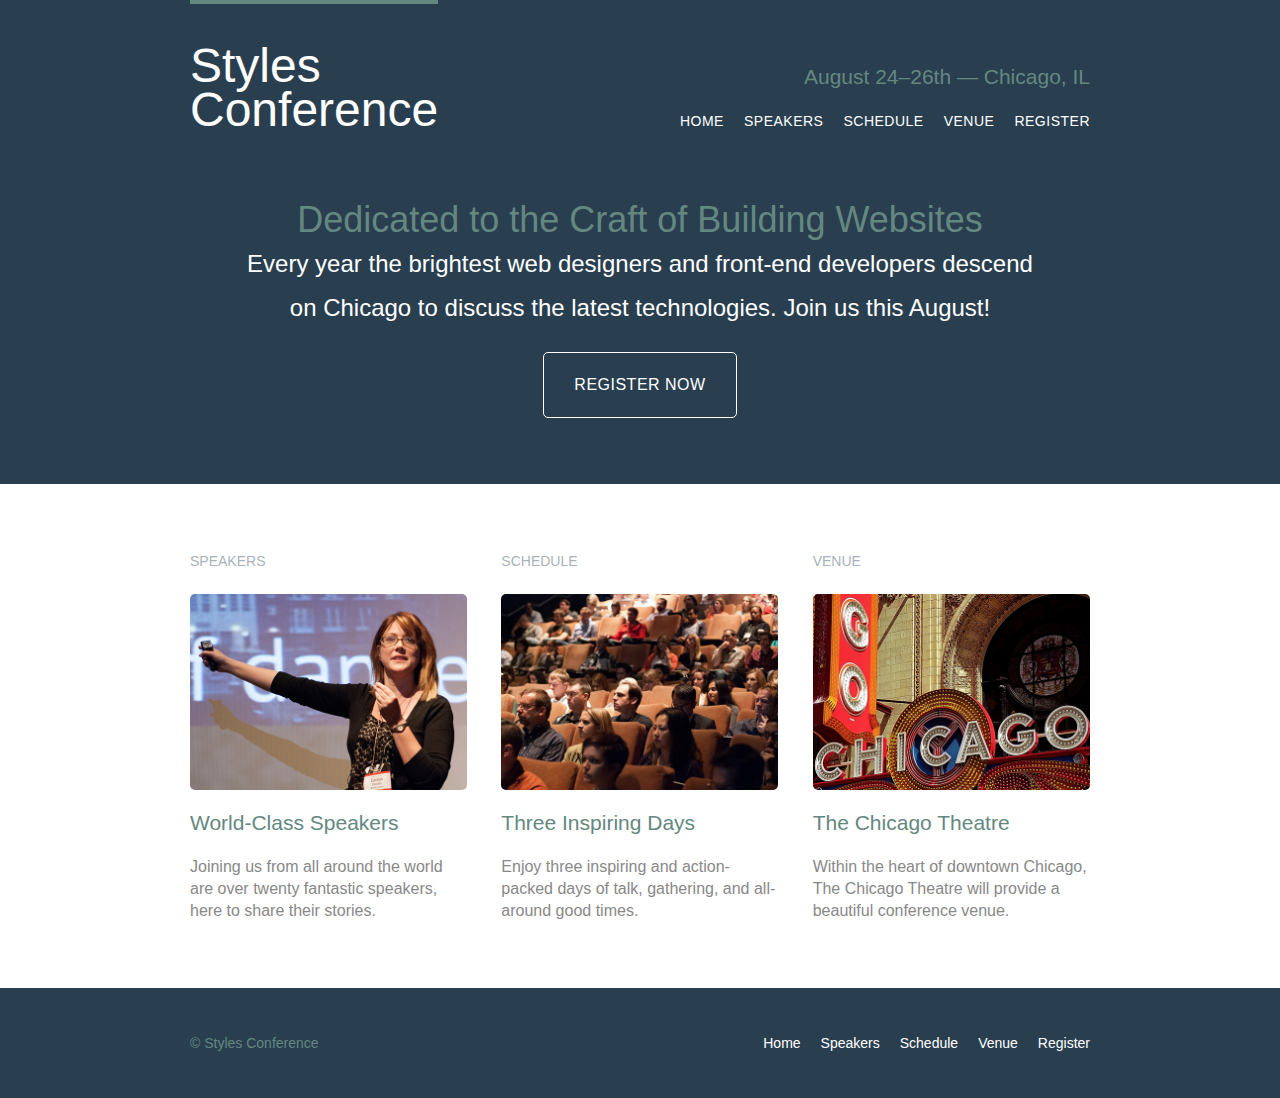
<file: index.html>
<!DOCTYPE html>
<html lang="en">
  <head>
    <meta charset="utf-8">
    <title>Styles Conference</title>
    <link rel="stylesheet" href="assets/stylesheet/main.css">
  </head>
    
  <body>
      
      <header class="primary-header container group">
          <h1 class = "logo">
              <a href="index.html">Styles <br> Conference</a>
          </h1> 
          <h3 class="tagline">August 24&ndash;26th &mdash; Chicago, IL</h3>
            <nav class="nav primary-nav">
  <ul>
    <li><a href="index.html">Home</a></li><!--
    --><li><a href="speakers.html">Speakers</a></li><!--
    --><li><a href="schedule.html">Schedule</a></li><!--
    --><li><a href="venue.html">Venue</a></li><!--
    --><li><a href="register.html">Register</a></li>
  </ul>
</nav>
      </header>

      <section class="hero container">
    <h2>Dedicated to the Craft of Building Websites</h2>
  <p>Every year the brightest web designers and front-end developers descend on Chicago to discuss the latest technologies. Join us this August!</p>
     <a class="btn btn-alt" href="register.html">Register Now</a>
</section>
      
    <section class = "row">
        <div class="grid">
        
        <!-- Speakers -->
        
    <section class="teaser col-1-3">
          <a href="speakers.html">
    <h5>Speakers</h5>
                   <img src="assets/images/home/speakers.jpg" alt="Professional Speaker">

    <h3>World-Class Speakers</h3>
          </a>
    <p>Joining us from all around the world are over twenty fantastic speakers, here to share their stories.</p>
  </section>
        
        <!-- Schedule -->
        
    <section class="teaser col-1-3">
          <a href="schedule.html">

    <h5>Schedule</h5>
              <img src="assets/images/home/schedule.jpg" alt="Conference Attendees">
    <h3>Three Inspiring Days</h3>
          </a>
    <p>Enjoy three inspiring and action-packed days of talk, gathering, and all-around good times.</p>
  </section>
        
        <!-- Venue -->
        
    <section class="teaser col-1-3">
          <a href="venue.html">
    <h5>Venue</h5>
                  <img src="assets/images/home/venue.jpg" alt="The Chicago Theatre">

    <h3>The Chicago Theatre</h3>
          </a>
    <p>Within the heart of downtown Chicago, The Chicago Theatre will provide a beautiful conference venue.</p>
  </section>
        </div>
          </section>

      
<footer class="primary-footer container group">
    <small>&copy; Styles Conference</small>
       <nav class="nav">
  <ul>
    <li><a href="index.html">Home</a></li><!--
    --><li><a href="speakers.html">Speakers</a></li><!--
    --><li><a href="schedule.html">Schedule</a></li><!--
    --><li><a href="venue.html">Venue</a></li><!--
    --><li><a href="register.html">Register</a></li>
  </ul>
</nav>
</footer>
</body>
</html>
</file>
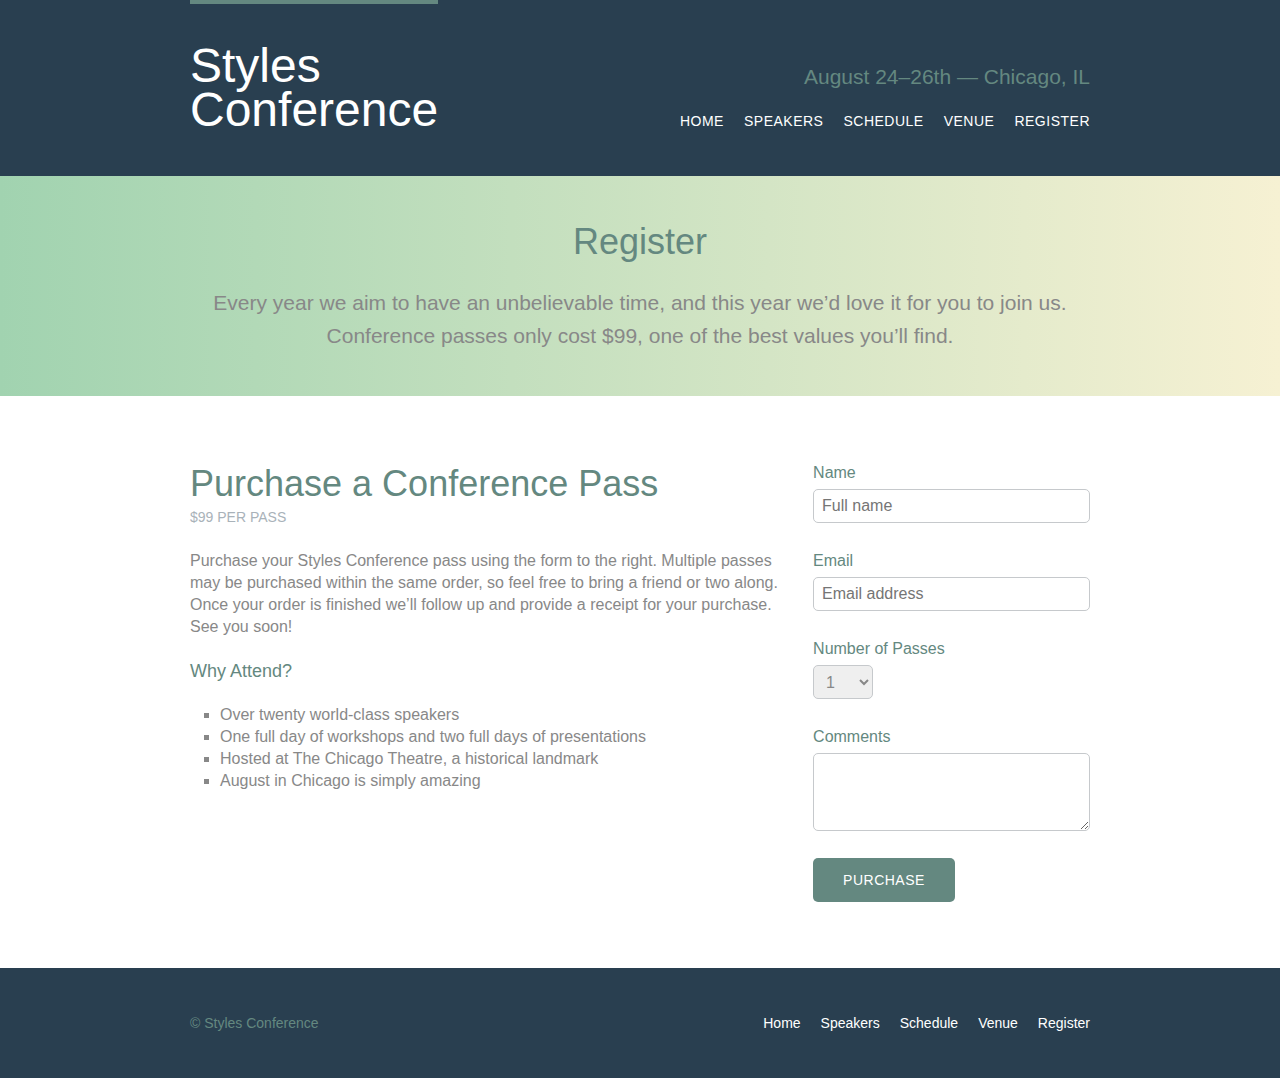
<file: register.html>
<!DOCTYPE html>
<html lang="en">
  <head>
    <meta charset="utf-8">
    <title>Styles Conference</title>
    <link rel="stylesheet" href="assets/stylesheet/main.css">
  </head>
    
  <body>
      
      <header class="primary-header container group">
          <h1 class = "logo">
              <a href="index.html">Styles <br> Conference</a>
          </h1> 
          <h3 class="tagline">August 24&ndash;26th &mdash; Chicago, IL</h3>
            <nav class="nav primary-nav">
  <ul>
    <li><a href="index.html">Home</a></li><!--
    --><li><a href="speakers.html">Speakers</a></li><!--
    --><li><a href="schedule.html">Schedule</a></li><!--
    --><li><a href="venue.html">Venue</a></li><!--
    --><li><a href="register.html">Register</a></li>
  </ul>
</nav>
      </header>


      <section class="row-alt">
  <div class="lead container">
      
      <h1>Register</h1>

        <p>Every year we aim to have an unbelievable time, and this year we&#8217;d love it for you to join us. Conference passes only cost $99, one of the best values you&#8217;ll find.</p>
      
      </div>
    </section>
      
      
      <section class="row">
  <div class="grid">

    <section class="col-2-3">

  <h2>Purchase a Conference Pass</h2>
  <h5>$99 per Pass</h5>

  <p>Purchase your Styles Conference pass using the form to the right. Multiple passes may be purchased within the same order, so feel free to bring a friend or two along. Once your order is finished we&#8217;ll follow up and provide a receipt for your purchase. See you soon!</p>

  <h4>Why Attend?</h4>

<ul class="why-attend">
  <li>Over twenty world-class speakers</li>
    <li>One full day of workshops and two full days of presentations</li>
    <li>Hosted at The Chicago Theatre, a historical landmark</li>
    <li>August in Chicago is simply amazing</li>
  </ul>

</section>
      
     <form class="col-1-3" action="#" method="post">

<fieldset class="register-group">

    <label>
      Name
      <input type="text" name="name" placeholder="Full name" required>
    </label>

    <label>
      Email
      <input type="email" name="email" placeholder="Email address" required>
    </label>

    <label>
      Number of Passes
      <select name="quantity" required>
        <option value="1" selected>1</option>
        <option value="2">2</option>
        <option value="3">3</option>
        <option value="4">4</option>
        <option value="5">5</option>
      </select>
    </label>

    <label>
      Comments
      <textarea name="comments"></textarea>
    </label>

  </fieldset>

<input class="btn btn-default" type="submit" name="submit" value="Purchase">

</form>

  </div>
</section>
      
      
      
      <footer class="primary-footer container group">
          <small>&copy; Styles Conference</small>
            <nav class="nav">
  <ul>
    <li><a href="index.html">Home</a></li><!--
    --><li><a href="speakers.html">Speakers</a></li><!--
    --><li><a href="schedule.html">Schedule</a></li><!--
    --><li><a href="venue.html">Venue</a></li><!--
    --><li><a href="register.html">Register</a></li>
  </ul>
</nav> 
      </footer>
 </body>
</html>
</file>
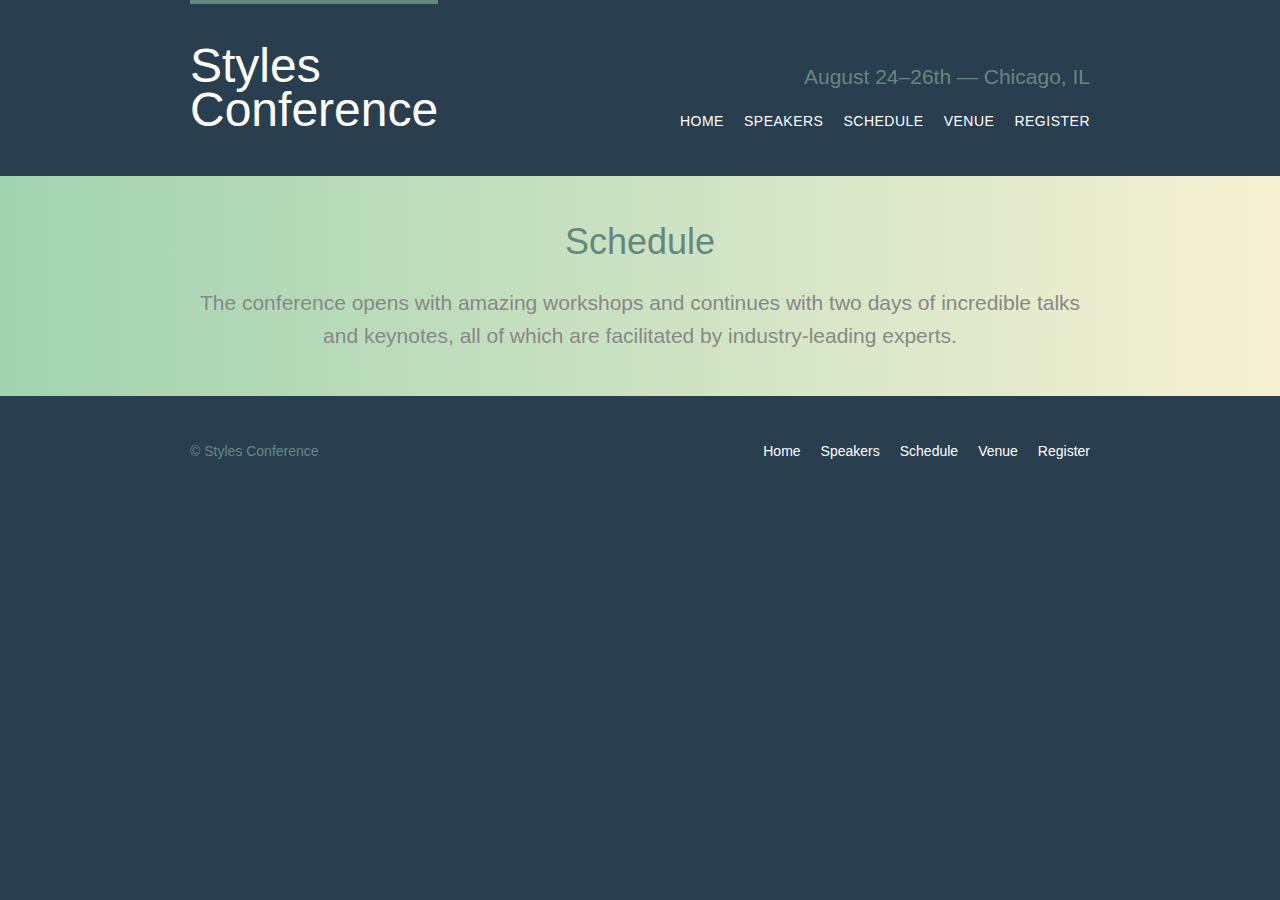
<file: schedule.html>
<!DOCTYPE html>
<html lang="en">
  <head>
    <meta charset="utf-8">
    <title>Schedule - Styles Conference</title>
    <link rel="stylesheet" href="assets/stylesheet/main.css">
  </head>
    
  <body>
      
      <header class="primary-header container group">
          <h1 class = "logo">
              <a href="index.html">Styles <br> Conference</a>
          </h1> 
          <h3 class="tagline">August 24&ndash;26th &mdash; Chicago, IL</h3>
            <nav class="nav primary-nav">
  <ul>
    <li><a href="index.html">Home</a></li><!--
    --><li><a href="speakers.html">Speakers</a></li><!--
    --><li><a href="schedule.html">Schedule</a></li><!--
    --><li><a href="venue.html">Venue</a></li><!--
    --><li><a href="register.html">Register</a></li>
  </ul>
</nav>
      </header>

      <section class="row-alt">
  <div class="lead container">
<h1>Schedule</h1>

        <p>The conference opens with amazing workshops and continues with two days of incredible talks and keynotes, all of which are facilitated by industry-leading experts.</p>
      
  </div>
</section>
    
      <footer class="primary-footer container group">
          <small>&copy; Styles Conference</small>
            <nav class="nav">
  <ul>
    <li><a href="index.html">Home</a></li><!--
    --><li><a href="speakers.html">Speakers</a></li><!--
    --><li><a href="schedule.html">Schedule</a></li><!--
    --><li><a href="venue.html">Venue</a></li><!--
    --><li><a href="register.html">Register</a></li>
  </ul>
</nav>
      </footer>
 </body>
</html>
</file>
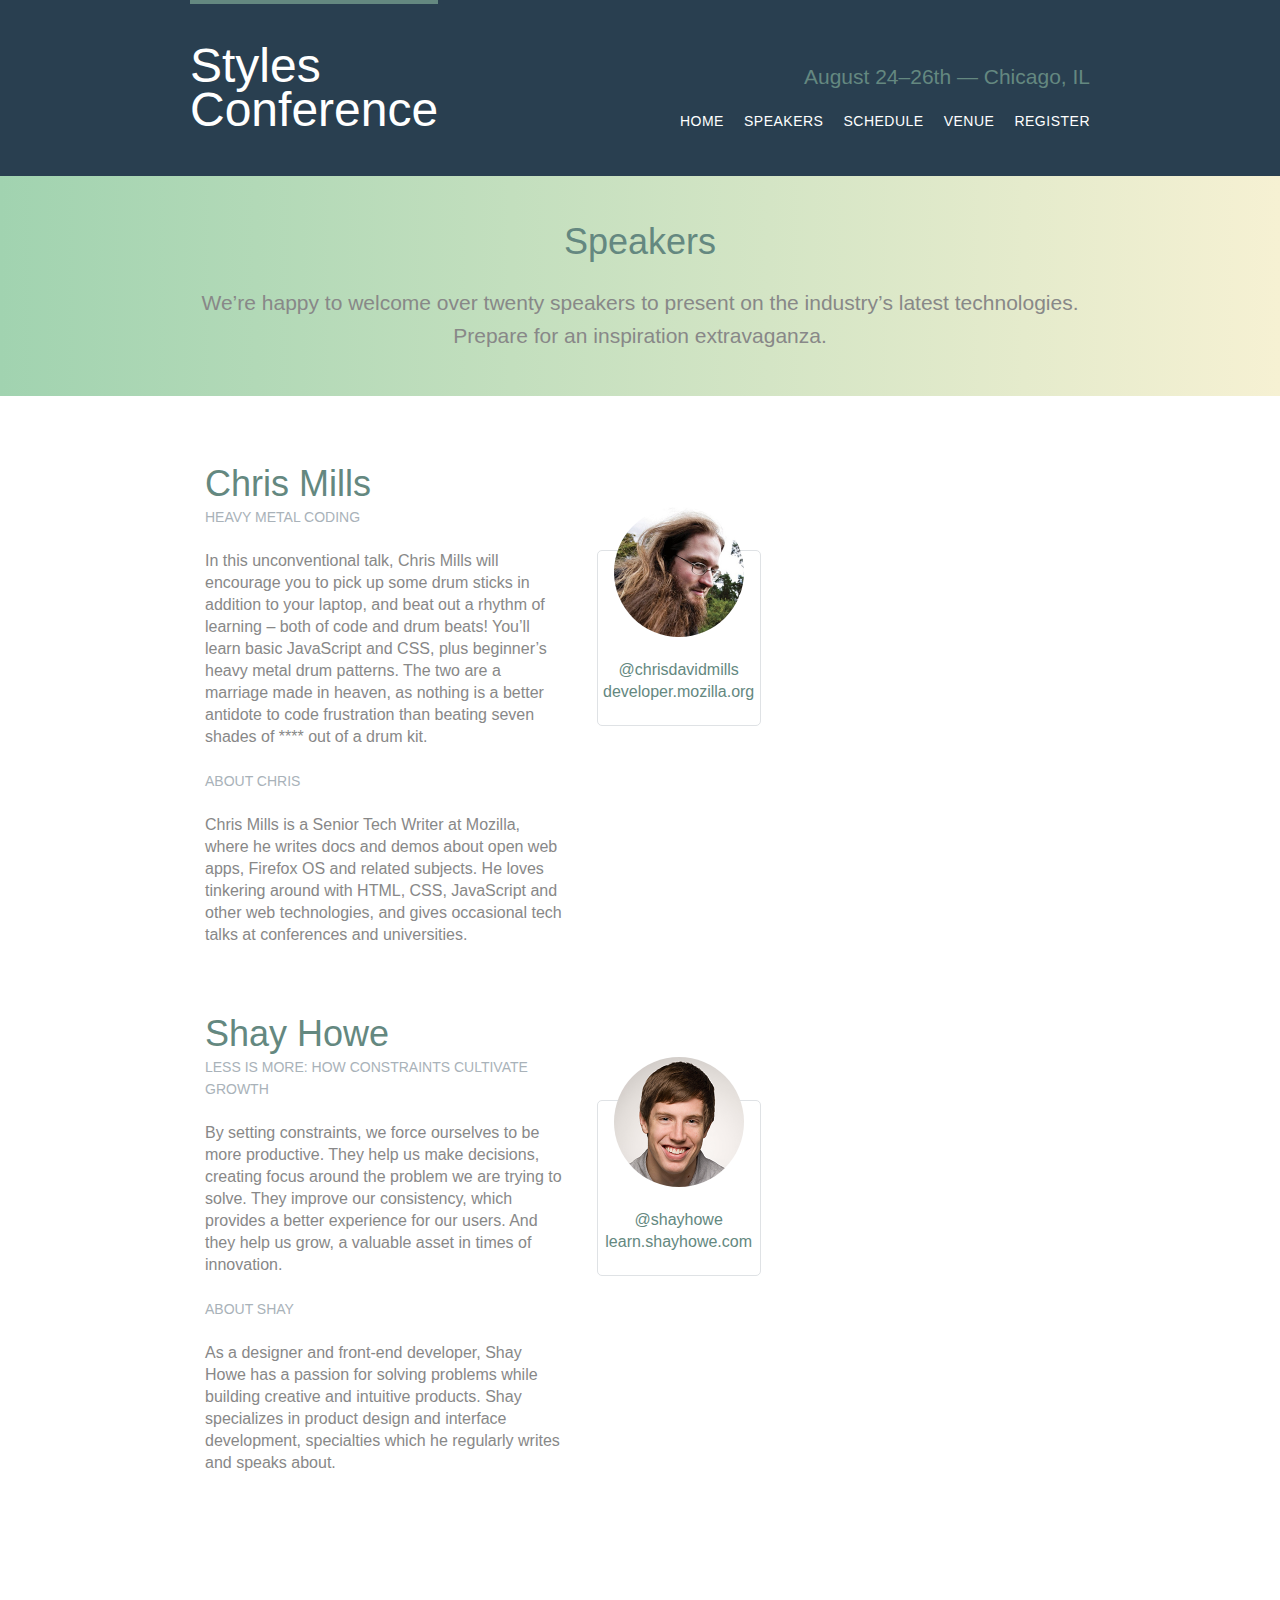
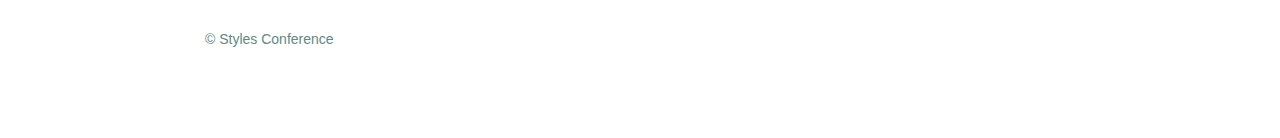
<file: speakers.html>
<!DOCTYPE html>
<html lang="en">
  <head>
    <meta charset="utf-8">
    <title>Speakers - Styles Conference</title>
    <link rel="stylesheet" href="assets/stylesheet/main.css">
  </head>
    
  <body>
      
      <header class="primary-header container group">
          <h1 class = "logo">
              <a href="index.html">Styles <br> Conference</a>
          </h1> 
          <h3 class="tagline">August 24&ndash;26th &mdash; Chicago, IL</h3>
            <nav class="nav primary-nav">
  <ul>
    <li><a href="index.html">Home</a></li><!--
    --><li><a href="speakers.html">Speakers</a></li><!--
    --><li><a href="schedule.html">Schedule</a></li><!--
    --><li><a href="venue.html">Venue</a></li><!--
    --><li><a href="register.html">Register</a></li>
  </ul>
</nav>
      </header>

      
      <section class="row-alt">
  <div class="lead container">

    <h1>Speakers</h1>

        <p>We&#8217;re happy to welcome over twenty speakers to present on the industry&#8217;s latest technologies. Prepare for an inspiration extravaganza.</p>

  </div>
</section>
      
      <section class="row">
  <div class="grid">
 <section class="speaker" id="aaron-irizarry">

          <div class="col-2-3">

            
        <!-- Chris Mills -->

        <section class="speaker" id="chris-mills">

          <div class="col-2-3">

            <h2>Chris Mills</h2>
            <h5>Heavy Metal Coding</h5>

            <p>In this unconventional talk, Chris Mills will encourage you to pick up some drum sticks in addition to your laptop, and beat out a rhythm of learning &#8211; both of code and drum beats! You&#8217;ll learn basic JavaScript and CSS, plus beginner&#8217;s heavy metal drum patterns. The two are a marriage made in heaven, as nothing is a better antidote to code frustration than beating seven shades of **** out of a drum kit.</p>

            <h5>About Chris</h5>

            <p>Chris Mills is a Senior Tech Writer at Mozilla, where he writes docs and demos about open web apps, Firefox OS and related subjects. He loves tinkering around with HTML, CSS, JavaScript and other web technologies, and gives occasional tech talks at conferences and universities.</p>

          </div><!--

          --><aside class="col-1-3">
            <div class="speaker-info">
 <img src="assets/images/speakers/chris-mills.jpg" alt="Chris Mills">
              <ul>
                <li><a href="https://twitter.com/chrisdavidmills">@chrisdavidmills</a></li>
                <li><a href="https://developer.mozilla.org/">developer.mozilla.org</a></li>
              </ul>

            </div>
          </aside>

        </section>

       
        <!-- Shay Howe -->

        <section class="speaker" id="shay-howe">

          <div class="col-2-3">

            <h2>Shay Howe</h2>
            <h5>Less Is More: How Constraints Cultivate Growth</h5>

            <p>By setting constraints, we force ourselves to be more productive. They help us make decisions, creating focus around the problem we are trying to solve. They improve our consistency, which provides a better experience for our users. And they help us grow, a valuable asset in times of innovation.</p>

            <h5>About Shay</h5>

            <p>As a designer and front-end developer, Shay Howe has a passion for solving problems while building creative and intuitive products. Shay specializes in product design and interface development, specialties which he regularly writes and speaks about.</p>

          </div><!--

          --><aside class="col-1-3">
            <div class="speaker-info">
  <img src="assets/images/speakers/shay-howe.jpg" alt="Shay Howe">
              <ul>
                <li><a href="https://twitter.com/shayhowe">@shayhowe</a></li>
                <li><a href="http://learn.shayhowe.com/">learn.shayhowe.com</a></li>
              </ul>

            </div>
          </aside>

        </section>

        
  </div>
</section>
      
      
      <footer class="primary-footer container group">
          <small>&copy; Styles Conference</small>
            <nav class="nav">
  <ul>
    <li><a href="index.html">Home</a></li><!--
    --><li><a href="speakers.html">Speakers</a></li><!--
    --><li><a href="schedule.html">Schedule</a></li><!--
    --><li><a href="venue.html">Venue</a></li><!--
    --><li><a href="register.html">Register</a></li>
  </ul>
</nav> 
      </footer>
 </body>
</html>
</file>
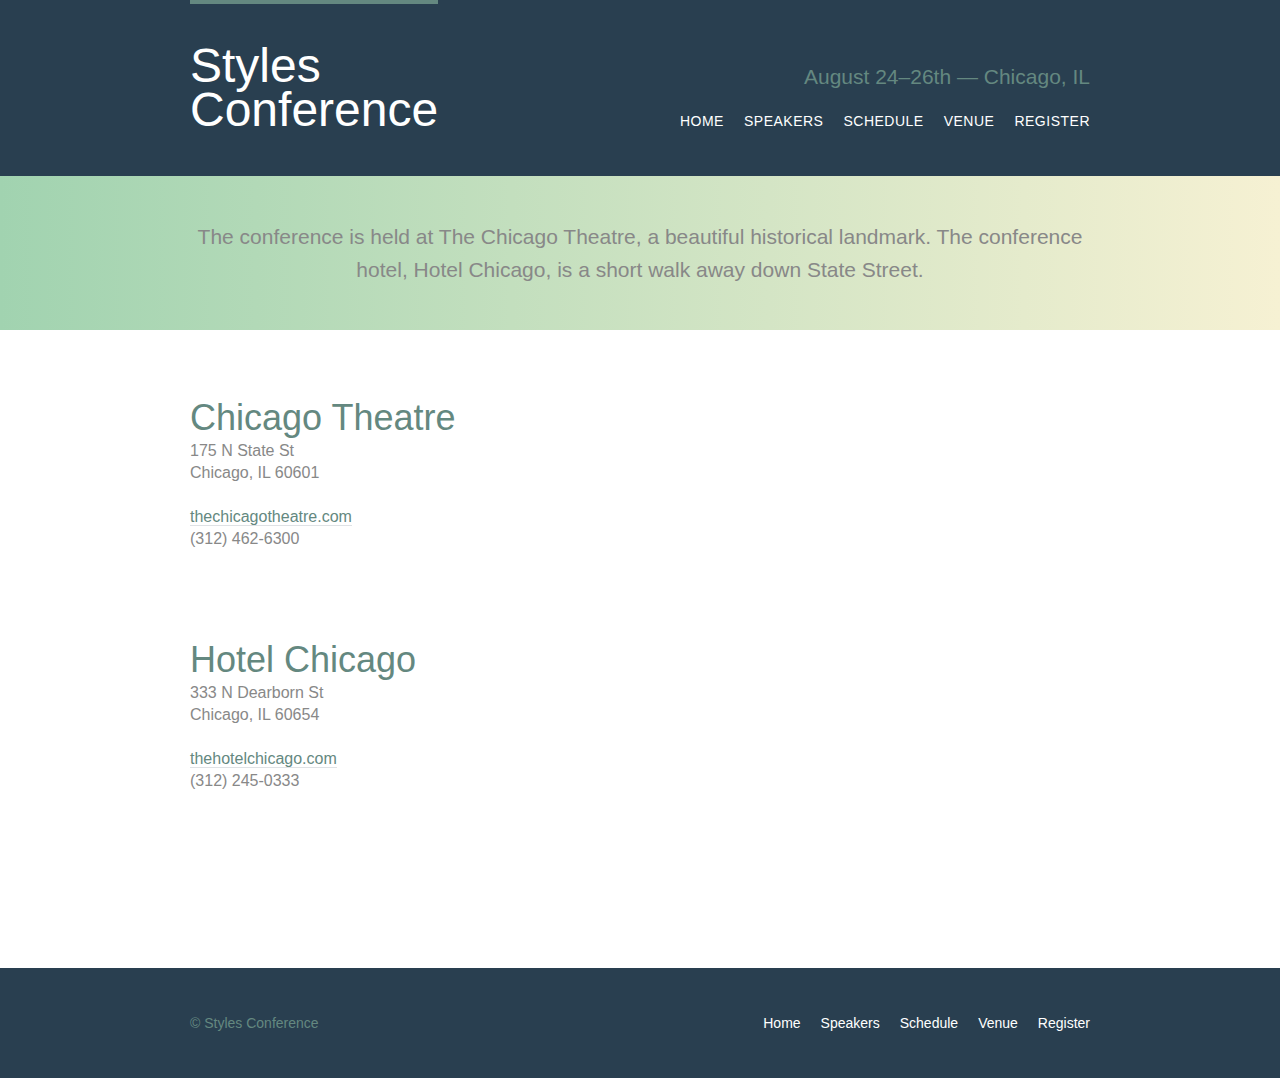
<file: venue.html>
<!DOCTYPE html>
<html lang="en">
  <head>
    <meta charset="utf-8">
    <title>Venue - Styles Conference</title>
    <link rel="stylesheet" href="assets/stylesheet/main.css">
  </head>
    
  <body>
      
      <header class="primary-header container group">
          <h1 class = "logo">
              <a href="index.html">Styles <br> Conference</a>
          </h1> 
          <h3 class="tagline">August 24&ndash;26th &mdash; Chicago, IL</h3>
            <nav class="nav primary-nav">
  <ul>
    <li><a href="index.html">Home</a></li><!--
    --><li><a href="speakers.html">Speakers</a></li><!--
    --><li><a href="schedule.html">Schedule</a></li><!--
    --><li><a href="venue.html">Venue</a></li><!--
    --><li><a href="register.html">Register</a></li>
  </ul>
</nav>
      </header>

      <section class="row-alt">
  <div class="lead container">
 <p>The conference is held at The Chicago Theatre, a beautiful historical landmark. The conference hotel, Hotel Chicago, is a short walk away down State Street.</p>
      
  </div>
</section>
      
      
     <section class="row">
      <div class="grid">
        <section class="venue-theatre">
<div class="col-1-3">
    <h2>Chicago Theatre</h2>
    <p>175 N State St <br> Chicago, IL 60601</p>
    <p><a href="http://www.thechicagotheatre.com/">thechicagotheatre.com</a> <br> (312) 462-6300</p>
  </div><!--

  --><iframe class="col-2-3" src="https://www.google.com/maps/embed?pb=!1m5!3m3!1m2!1s0x880e2ca55810a493%3A0x4700ddf60fcbfad6!2schicago+theatre!5e0!3m2!1sen!2sus!4v1388701393606"></iframe>

</section>
<section class="venue-hotel">

          <div class="col-1-3">
            <h2>Hotel Chicago</h2>
            <p>333 N Dearborn St <br> Chicago, IL 60654</p>
            <p><a href="http://thehotelchicago.com/">thehotelchicago.com</a> <br> (312) 245-0333</p>
          </div><!--

          --><iframe class="venue-map col-2-3" src="https://www.google.com/maps/embed?pb=!1m5!3m3!1m2!1s0x880e2cb1da049173%3A0xa5c91d255a775f0b!2sHotel+Sax+Chicago%2C+North+Dearborn+Street%2C+Chicago%2C+IL!5e0!3m2!1sen!2sus!4v1388702493978"></iframe>

        </section>

      </div>
    </section> 
      
      
      <footer class="primary-footer container group">
          <small>&copy; Styles Conference</small>
            <nav class="nav">
  <ul>
    <li><a href="index.html">Home</a></li><!--
    --><li><a href="speakers.html">Speakers</a></li><!--
    --><li><a href="schedule.html">Schedule</a></li><!--
    --><li><a href="venue.html">Venue</a></li><!--
    --><li><a href="register.html">Register</a></li>
  </ul>
</nav>
      </footer>
 </body>
</html>
</file>
<file: assets/stylesheet/main.css>
/* http://meyerweb.com/eric/tools/css/reset/ 2. v2.0 | 20110126
  License: none (public domain)
*/

html, body, div, span, applet, object, iframe,
h1, h2, h3, h4, h5, h6, p, blockquote, pre,
a, abbr, acronym, address, big, cite, code,
del, dfn, em, img, ins, kbd, q, s, samp,
small, strike, strong, sub, sup, tt, var,
b, u, i, center,
dl, dt, dd, ol, ul, li,
fieldset, form, label, legend,
table, caption, tbody, tfoot, thead, tr, th, td,
article, aside, canvas, details, embed,
figure, figcaption, footer, header, hgroup,
menu, nav, output, ruby, section, summary,
time, mark, audio, video {
  margin: 0;
  padding: 0;
  border: 0;
  font-size: 100%;
  font: inherit;
  vertical-align: baseline;
}

.container {
  margin: 0 auto;
  padding-left: 30px;
  padding-right: 30px;
  width: 960px;
}

/* HTML5 display-role reset for older browsers */
article, aside, details, figcaption, figure,
footer, header, hgroup, menu, nav, section {
  display: block;
}
body {
  background: #293f50;
  color: #888;
  font: 300 16px/22px "Lato", "Open Sans", "Helvetica Neue", Helvetica, Arial, sans-serif;
}
ol, ul {
  list-style: none;
}
blockquote, q {
  quotes: none;
}
blockquote:before, blockquote:after,
q:before, q:after {
  content: '';
  content: none;
}
table {
  border-collapse: collapse;
  border-spacing: 0;
}

/*
  ========================================
  Grid
  ========================================
*/

*,
*:before,
*:after {
  -webkit-box-sizing: border-box;
     -moz-box-sizing: border-box;
          box-sizing: border-box;
}
.col-1-3 {
  width: 33.00%;
}
.col-2-3 {
  width: 66.52%;
}
.col-1-3,
.col-2-3 {
  display: inline-block;
  vertical-align: top;
}
.grid,
.col-1-3,
.col-2-3 {
  padding-left: 15px;
  padding-right: 15px;
}
.container,
.grid {
  margin: 0 auto;
  width: 960px;
}
.container {
  padding-left: 30px;
  padding-right: 30px;
}


/*
  ========================================
  Clearfix
  ========================================
*/
.group:before,
.group:after {
  content: "";
  display: table;
}
.group:after {
  clear: both;
}
.group {
  clear: both;
  *zoom: 1;
}

/*
  ========================================
  Typography
  ========================================
*/

h1, h3, h4, h5, p {
  margin-bottom: 22px;
}

/*
  ========================================
  Buttons
  ========================================
*/

.btn {
  border-radius: 5px;
  color: #fff;
  cursor: pointer;
  display: inline-block;
  font-weight: 400;
  letter-spacing: .5px;
  margin: 0;
  text-transform: uppercase;
}
.btn-alt {
  border: 1px solid #fff;
  padding: 10px 30px;
}
.btn-alt:hover {
  background: #fff;
  color: #648880;
}
.btn-default {
  border: 0;
  background: #648880;
  padding: 11px 30px;
  font-size: 14px;
}
.btn-default:hover {
  background: #77a198;
}

/*
  ========================================
  Home
  ========================================
*/
.hero {
  color: #fff;
  line-height: 44px;
  padding: 22px 80px 66px 80px;
  text-align: center;
}
.hero h2 {
  font-size: 36px;
}
.hero p {
  font-size: 24px;
}

/*
  ========================================
  Primary header
  ========================================
*/
.logo {
  float: left;
}
.logo {
  border-top: 4px solid #648880;
  float: left;
  font-size: 48px;
  line-height: 44px;
  padding: 40px 0 22px 0;
}
.primary-header a,
.primary-footer a {
  color: #fff;
}
.primary-header a:hover,
.primary-footer a:hover {
  color: #648880;
}

/*
  ========================================
  Primary footer
  ========================================
*/

.primary-footer {
  color: #648880;
  font-size: 14px;
  padding-bottom: 44px;
  padding-top: 44px;
}
.primary-footer small {
  float: left;
  font-weight: 400;
}

/*
  ========================================
  Custom styles
  ========================================
*/
body {
  font: 300 16px/22px "Open Sans", "Helvetica Neue", Helvetica, Arial, sans-serif;
}
h1, h2, h3, h4 {
  color: #648880;
}
h1 {
  font-size: 36px;
  line-height: 44px;
}
h2 {
  font-size: 36px;
  line-height: 44px;
}
h3 {
  font-size: 21px;
}
h4 {
  font-size: 18px;
}
h5 {
  color: #a9b2b9;
  font-size: 14px;
  font-weight: 400;
  text-transform: uppercase;
}
strong {
  font-weight: 400;
}
cite, em {
  font-style: italic;
}

/*
  ========================================
  Links
  ========================================
*/

a {
  color: #648880;
  text-decoration: none;
}
a:hover {
  color: #a9b2b9;
}
p a {
  border-bottom: 1px solid #dfe2e5;
}


/*
  ========================================
  Navigation
  ========================================
*/
.nav {
  text-align: right;
}
.tagline {
  margin: 66px 0 22px 0;
  text-align: right;
}
.primary-nav {
  font-size: 14px;
  font-weight: 400;
  letter-spacing: .5px;
  text-transform: uppercase;
}
.nav li {
  display: inline-block;
  margin: 0 10px;
  vertical-align: top;
}
.nav li:last-child {
  margin-right: 0;
}

/*
  ========================================
  Rows
  ========================================
*/

.row,
.row-alt{
  min-width: 960px;
}
.row {
  background: #fff;
  padding: 66px 0 44px 0;
}
.row-alt {
   background: #cbe2c1;
   background: -webkit-linear-gradient(to right, #a1d3b0, #f6f1d3);
   background: -moz-linear-gradient(to right, #a1d3b0, #f6f1d3);
   background: linear-gradient(to right, #a1d3b0, #f6f1d3);
   padding: 44px 0 22px 0;
 }

/*
  ========================================
  Leads
  ========================================
*/

.lead {
  text-align: center;
}
.lead p {
  font-size: 21px;
  line-height: 33px;
}


/*
  ========================================
  Speakers
  ========================================
*/ 
.speaker-info {
  border: 1px solid #dfe2e5;
  border-radius: 5px;
  margin-top: 88px;
  padding: 22px 0;
  text-align: center;
}
.speaker {
  margin-bottom: 44px;
}

/*
  ========================================
  Images
  ========================================
*/
.teaser img {
  border-radius: 5px;
  display: block;
  margin-bottom: 22px;
  max-width: 100%
}
.speaker-info img {
  border-radius: 50%;
  height: 130px;
  margin: -66px 0 22px 0;
  vertical-align: top;
}
.speaker-info {
  border: 1px solid #dfe2e5;
  border-radius: 5px;
  margin-top: 88px;
  padding-bottom: 22px;
  text-align: center;
}
/*
  ========================================
  Venue
  ========================================
*/

.venue-theatre {
  margin-bottom: 66px;
}
.venue-hotel {
  margin-bottom: 22px;
}
.venue-map {
  height: 264px;
}

/*
  ========================================
  Register
  ========================================
*/

.why-attend {
  list-style: square;
  margin: 0 0 22px 30px;
}
form {
  margin-bottom: 22px;
}
input,
select,
textarea {
  font: 300 16px/22px "Lato", "Open Sans", "Helvetica Neue", Helvetica, Arial, sans-serif;
}
.register-group label {
  color: #648880;
  cursor: pointer;
  font-weight: 400;
}
.register-group input,
.register-group select,
.register-group textarea {
  border: 1px solid #c6c9cc;
  border-radius: 5px;
  color: #888;
  display: block;
  margin: 5px 0 27px 0;
  padding: 5px 8px;
}
.register-group input,
.register-group textarea {
  width: 100%;
}
.register-group select {
  height: 34px;
  width: 60px;
}
.register-group textarea {
  height: 78px;
}

/*
  ========================================
  Schedule
  ========================================
*/

table {
  margin-bottom: 44px;
  width: 100%;
}
table:last-child {
  margin-bottom: 0;
}
th,
td {
  padding-bottom: 22px;
  vertical-align: top;
}
th {
  padding-right: 45px;
  text-align: right;
  width: 20%;
}
td {
  width: 40%;
}
thead {
  line-height: 44px;
}
thead th {
  color: #648880;
  font-size: 24px;
}
tbody th {
  color: #a9b2b9;
  font-size: 14px;
  font-weight: 400;
  padding-top: 22px;
  text-transform: uppercase;
}
tbody td {
  border-top: 1px solid #dfe2e5;
  padding-top: 21px;
}
tbody td:first-of-type {
  padding-right: 15px;
}
tbody td:last-of-type {
  padding-left: 15px;
}
tbody td:only-of-type {
  padding-left: 0;
  padding-right: 0;
}
table a {
  color: #888;
}
table h4 {
  margin-bottom: 0;
}
.schedule-offset {
  color: #a9b2b9;
}
</file>
